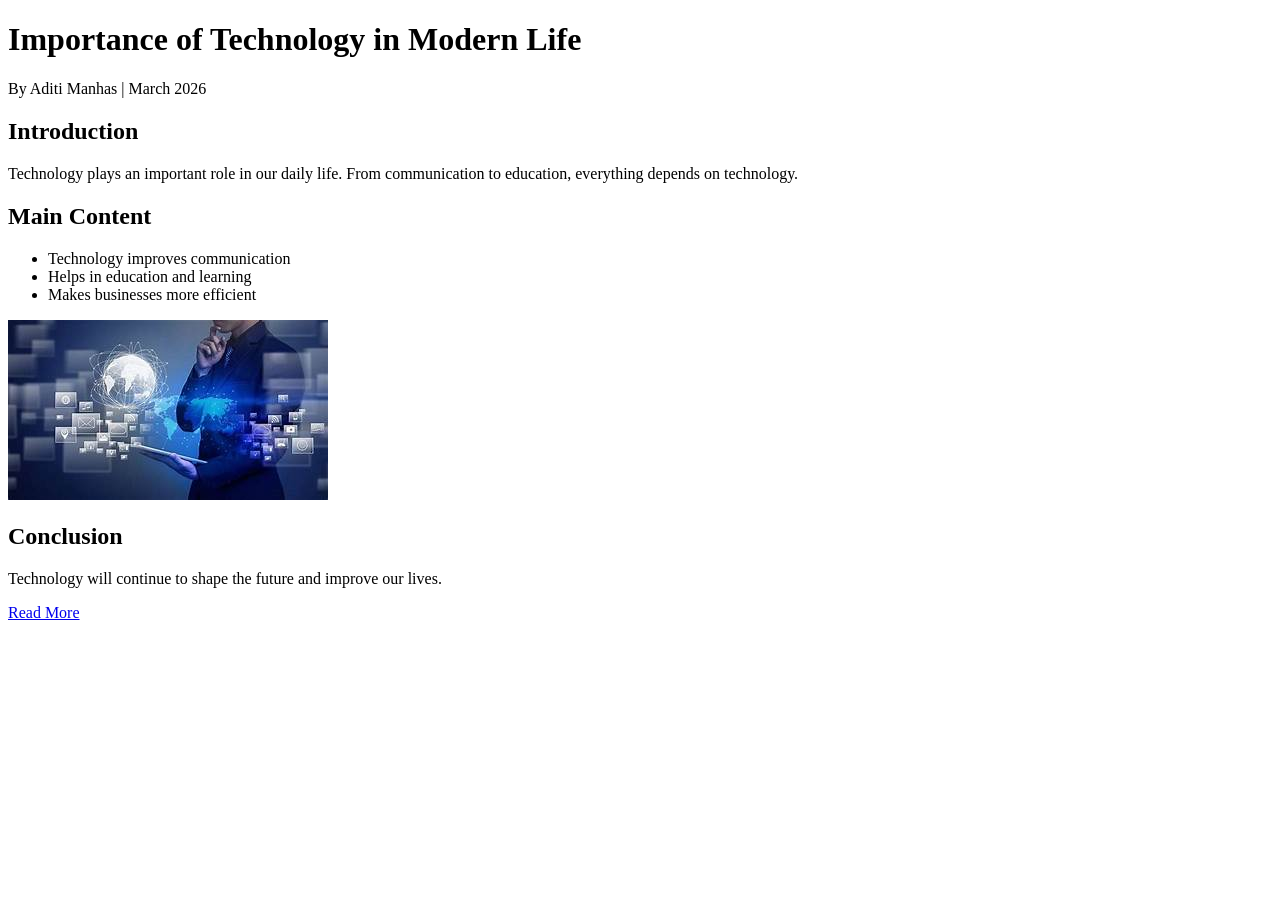
<file: Frontend-Internship-Projects/Task1-Blog/index.html>
<!DOCTYPE html>
<html>
<head>
<title>My First Blog</title>
</head>

<body>

<header>
<h1>Importance of Technology in Modern Life</h1>
<p>By Aditi Manhas | March 2026</p>
</header>

<section>
<h2>Introduction</h2>
<p>Technology plays an important role in our daily life. From communication to education, everything depends on technology.</p>
</section>

<section>
<h2>Main Content</h2>
<ul>
<li>Technology improves communication</li>
<li>Helps in education and learning</li>
<li>Makes businesses more efficient</li>
</ul>

<img src="images/tech.jpg" alt="Technology">

</section>

<section>
<h2>Conclusion</h2>
<p>Technology will continue to shape the future and improve our lives.</p>
</section>

<a href="#">Read More</a>

</body>
</html>
</file>
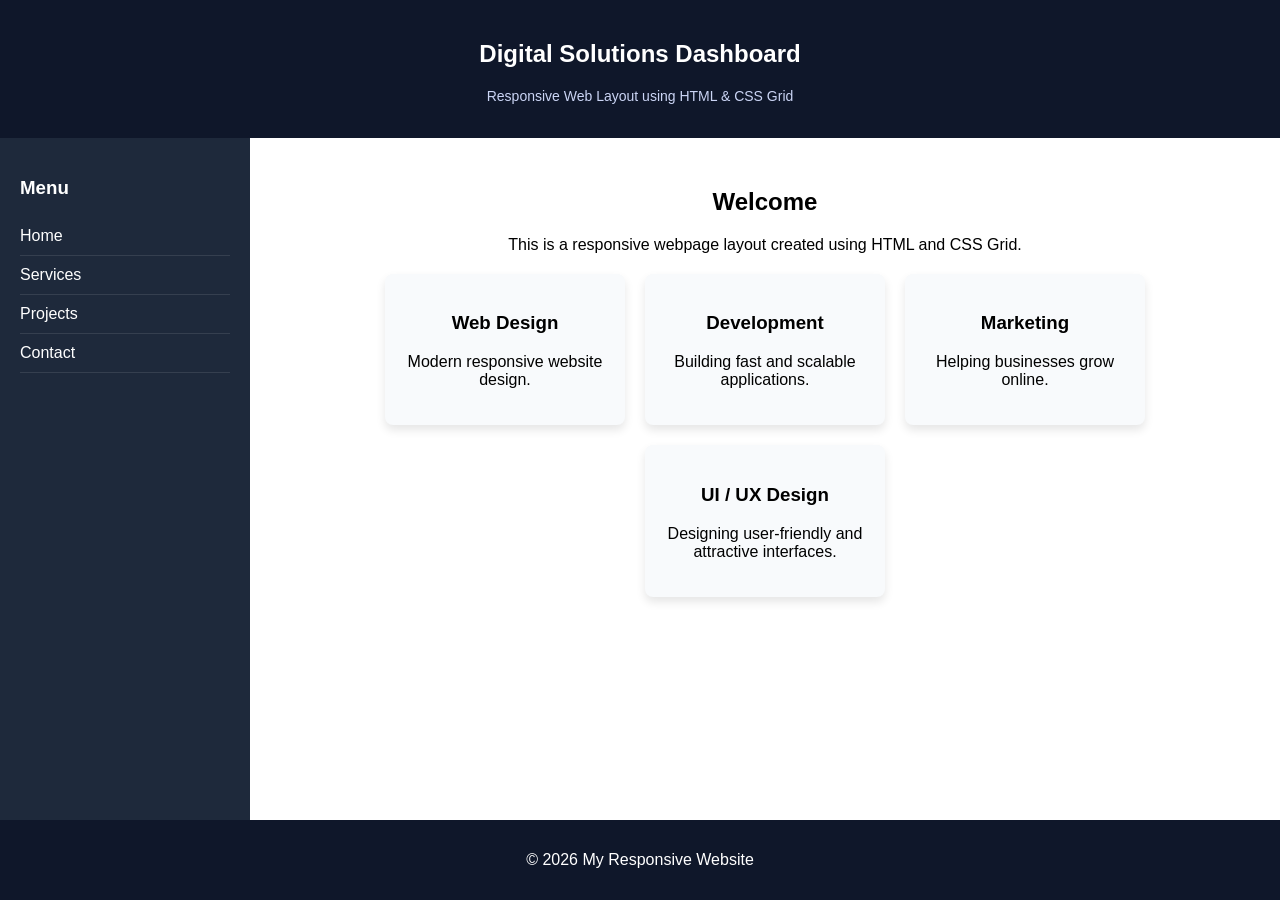
<file: Frontend-Internship-Projects/Task3-ResponsiveLayout/index.html>
<!DOCTYPE html>
<html lang="en">

<head>
<meta charset="UTF-8">
<title>Responsive Dashboard</title>
<link rel="stylesheet" href="style.css">
</head>

<body>

<div class="container">

<header class="header">

<h2>Digital Solutions Dashboard</h2>

<p class="subtitle">Responsive Web Layout using HTML & CSS Grid</p>

</header>

<aside class="sidebar">

<h3>Menu</h3>

<ul>
<li>Home</li>
<li>Services</li>
<li>Projects</li>
<li>Contact</li>
</ul>

</aside>

<main>

<h2>Welcome</h2>

<p>This is a responsive webpage layout created using HTML and CSS Grid.</p>

<div class="cards">

<div class="card">
<h3>Web Design</h3>
<p>Modern responsive website design.</p>
</div>

<div class="card">
<h3>Development</h3>
<p>Building fast and scalable applications.</p>
</div>

<div class="card">
<h3>Marketing</h3>
<p>Helping businesses grow online.</p>
</div>

<div class="card">
<h3>UI / UX Design</h3>
<p>Designing user-friendly and attractive interfaces.</p>
</div>

</div>

</main>

<footer>
<p>© 2026 My Responsive Website</p>
</footer>

</div>

</body>
</html>
</file>
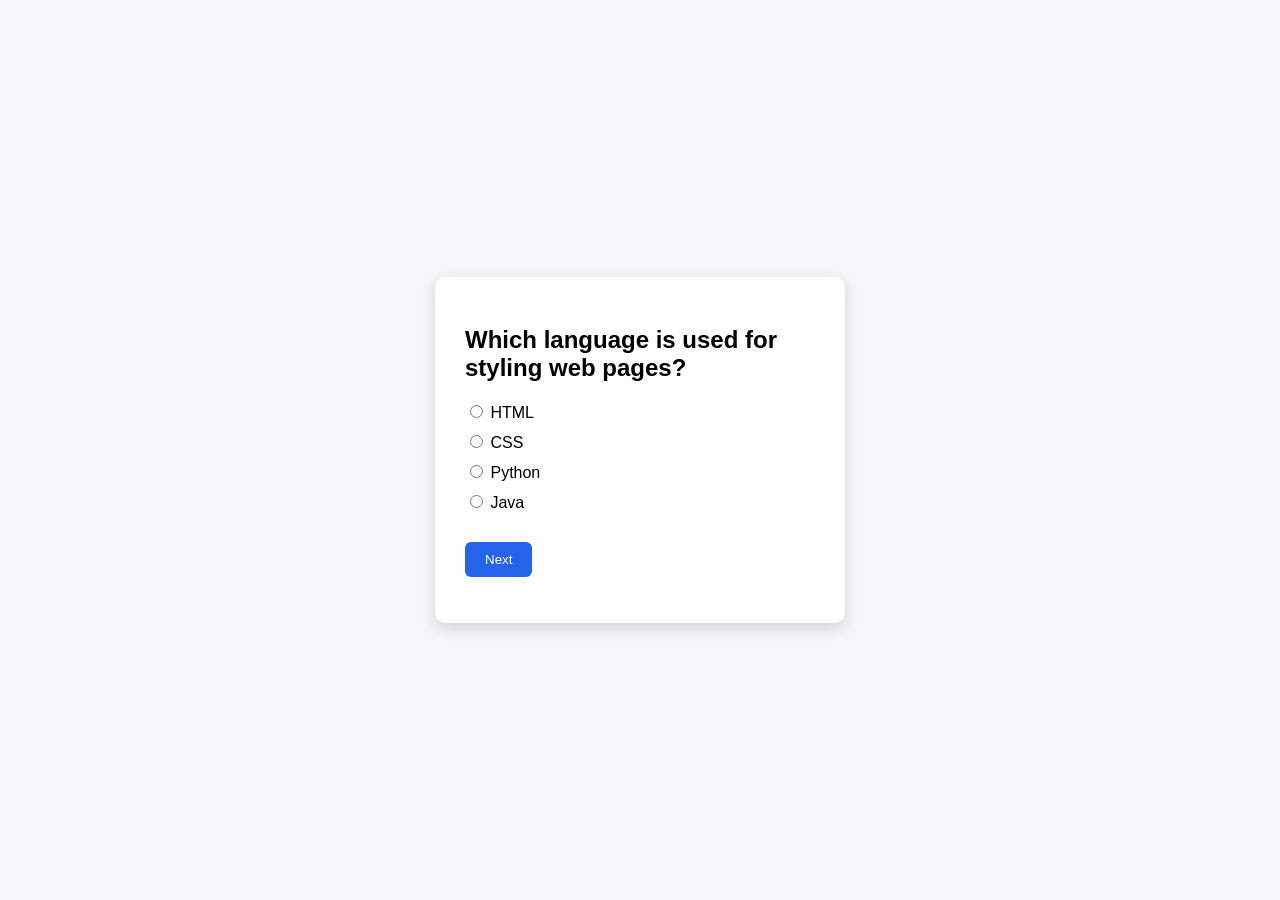
<file: Frontend-Internship-Projects/Task4-QuizApp/index.html>
<!DOCTYPE html>
<html lang="en">

<head>
<meta charset="UTF-8">
<title>Quiz App</title>
<link rel="stylesheet" href="style.css">
</head>

<body>

<div class="quiz-container">

<h2 id="question">Question goes here</h2>

<div class="options">

<label>
<input type="radio" name="answer" value="0">
<span id="opt0"></span>
</label>

<label>
<input type="radio" name="answer" value="1">
<span id="opt1"></span>
</label>

<label>
<input type="radio" name="answer" value="2">
<span id="opt2"></span>
</label>

<label>
<input type="radio" name="answer" value="3">
<span id="opt3"></span>
</label>

</div>

<button id="nextBtn">Next</button>

<p id="result"></p>

</div>

<script src="script.js"></script>

</body>
</html>
</file>
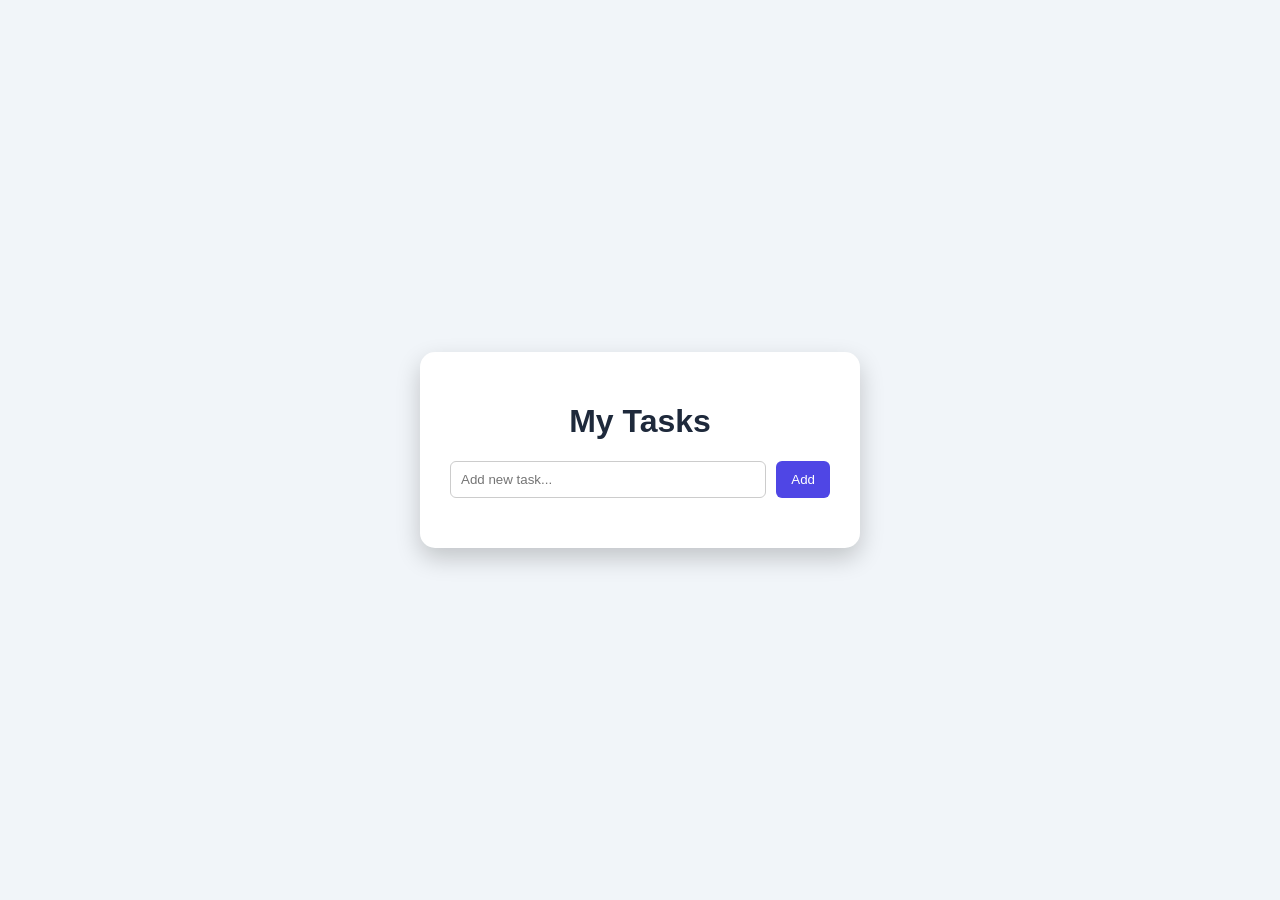
<file: Frontend-Internship-Projects/Task5-To-doApp/index.html>
<!DOCTYPE html>
<html lang="en">
<head>
<meta charset="UTF-8">
<title>Modern To-Do List</title>
<link rel="stylesheet" href="style.css">
</head>

<body>

<div class="todo-app">

<h1>My Tasks</h1>

<div class="input-area">

<input type="text" id="taskInput" placeholder="Add new task...">

<button onclick="addTask()">Add</button>

</div>

<ul id="taskList"></ul>

</div>

<script src="script.js"></script>

</body>
</html>
</file>
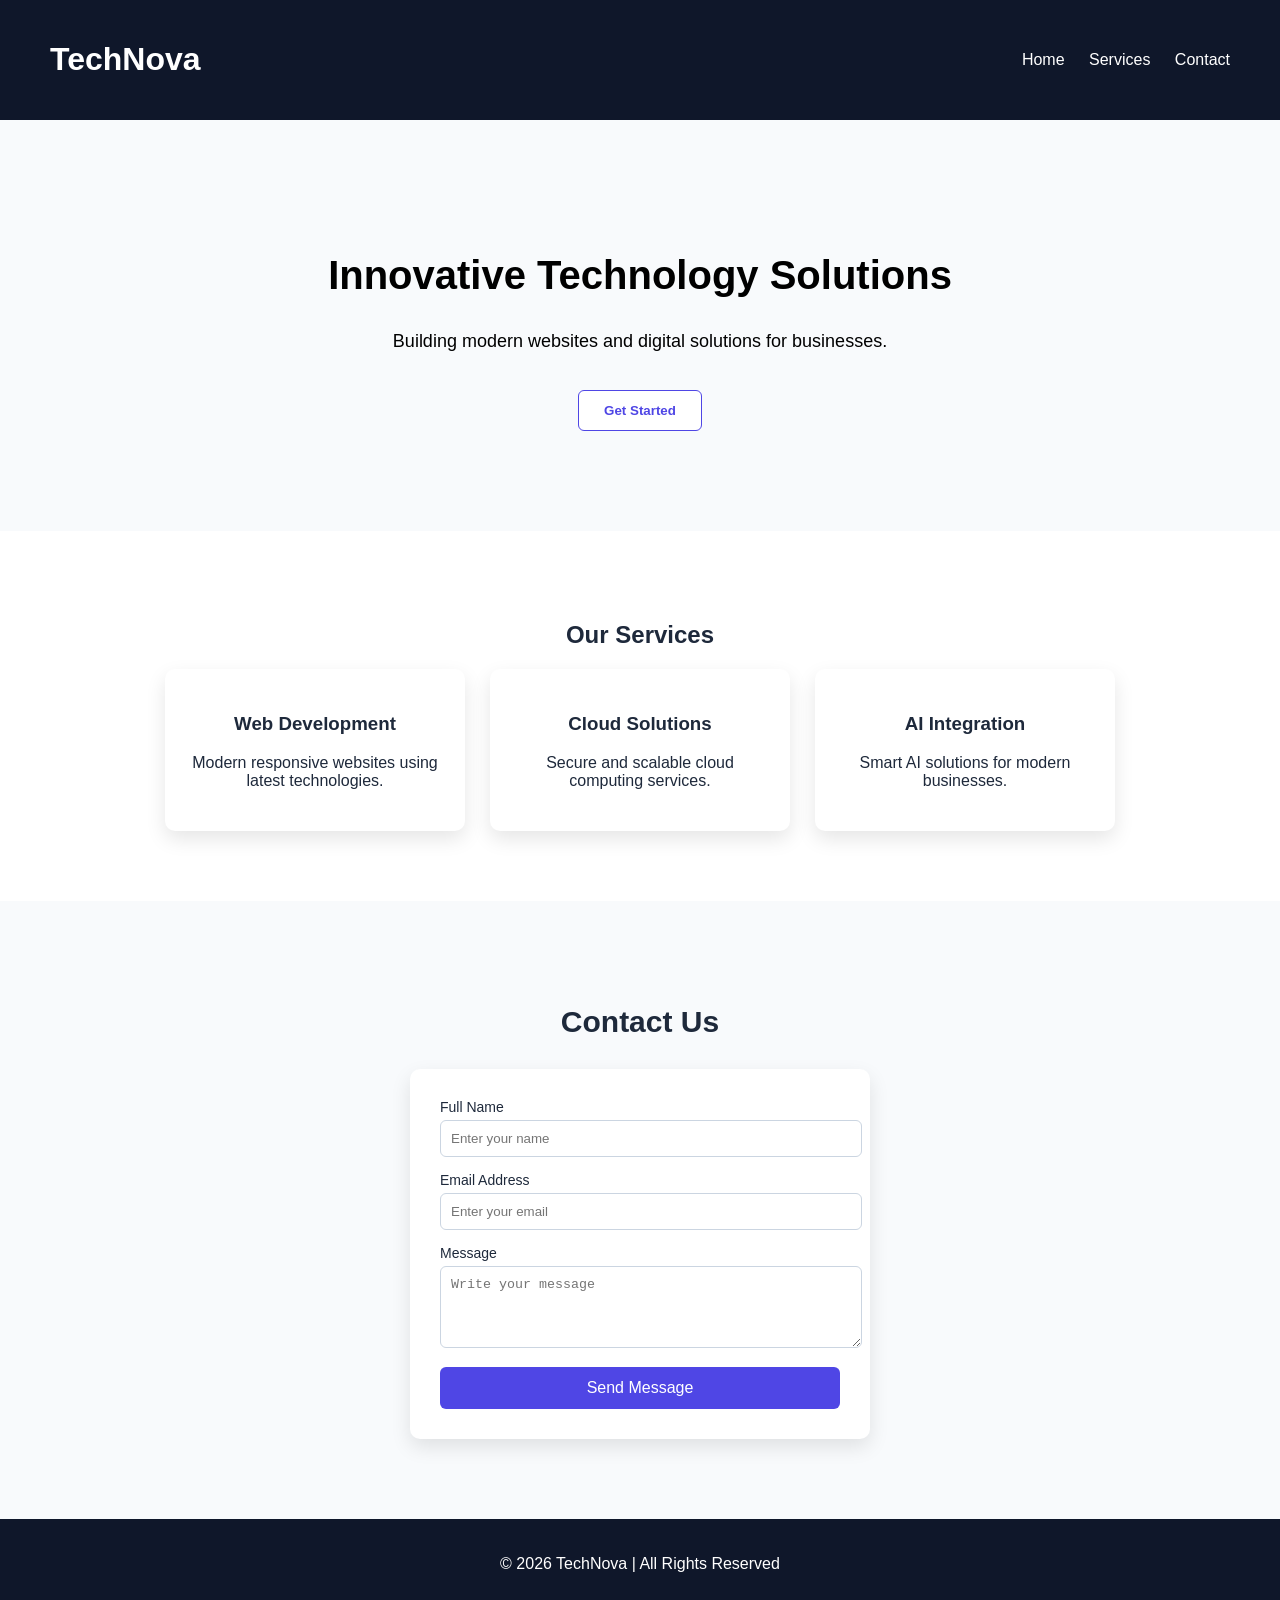
<file: Frontend-Internship-Projects/Task6-Website__Clone/index.html>
<!DOCTYPE html>
<html lang="en">

<head>
<meta charset="UTF-8">
<title>TechNova Solutions</title>
<link rel="stylesheet" href="style.css">
</head>

<body>

<header>

<h1>TechNova</h1>

<nav>
<a href="#">Home</a>
<a href="#services">Services</a>
<a href="#contact">Contact</a>
</nav>

</header>


<section class="hero">

<h2>Innovative Technology Solutions</h2>

<p>Building modern websites and digital solutions for businesses.</p>

<button onclick="showMessage()">Get Started</button>

</section>


<section id="services" class="services">

<h2>Our Services</h2>

<div class="service-container">

<div class="card">
<h3>Web Development</h3>
<p>Modern responsive websites using latest technologies.</p>
</div>

<div class="card">
<h3>Cloud Solutions</h3>
<p>Secure and scalable cloud computing services.</p>
</div>

<div class="card">
<h3>AI Integration</h3>
<p>Smart AI solutions for modern businesses.</p>
</div>

</div>

</section>


<section id="contact" class="contact">

<h2>Contact Us</h2>

<form class="contact-form">

<div class="input-group">
<label>Full Name</label>
<input type="text" placeholder="Enter your name" required>
</div>

<div class="input-group">
<label>Email Address</label>
<input type="email" placeholder="Enter your email" required>
</div>

<div class="input-group">
<label>Message</label>
<textarea rows="4" placeholder="Write your message"></textarea>
</div>

<button type="submit">Send Message</button>

</form>

</section>


<footer>

<p>© 2026 TechNova | All Rights Reserved</p>

</footer>


<script src="script.js"></script>

</body>
</html>
</file>
<file: Frontend-Internship-Projects/Task3-ResponsiveLayout/style.css>
body{

margin:0;
font-family:Arial, Helvetica, sans-serif;
background:#f1f5f9;

}

.container{

display:grid;

grid-template-columns:250px 1fr;

grid-template-rows:auto 1fr auto;

grid-template-areas:

"header header"
"sidebar main"
"footer footer";

min-height:100vh;

}

/* Header */

.header{

grid-area:header;
background:#0f172a;
color:white;
padding:20px;
text-align: center;

}

.subtitle{

font-size:14px;
color:#cbd5f5;
margin-top:5px;

}

/* Sidebar */

.sidebar{

grid-area:sidebar;

background:#1e293b;

color:white;

padding:20px;

}

.sidebar ul{

list-style:none;

padding:0;

}

.sidebar li{

padding:10px 0;

border-bottom:1px solid rgba(255,255,255,0.1);

cursor:pointer;

}

.sidebar li:hover{

color:#38bdf8;

}

/* Main */

main{

grid-area:main;

padding:30px;
text-align: center ;
background:white;

}

/* Cards */

.cards{

display:flex;

gap:20px;
text-align: center ;
justify-content: center;
margin-top:20px;

flex-wrap:wrap;

}

.card{

background:#f8fafc;

padding:20px;
 
width:200px;

border-radius:8px;

box-shadow:0 5px 10px rgba(0,0,0,0.1);

transition:transform 0.3s;

}

.card:hover{

transform:translateY(-5px);

}

/* Footer */

footer{

grid-area:footer;

background:#0f172a;

color:white;

text-align:center;

padding:15px;

}

/* Responsive */

@media(max-width:768px){

.container{

grid-template-columns:1fr;

grid-template-areas:

"header"
"sidebar"
"main"
"footer";

}

.cards{

justify-content:center;

}

}
</file>
<file: Frontend-Internship-Projects/Task4-QuizApp/style.css>
body{

font-family:Arial, Helvetica, sans-serif;
background:#f4f6f9;
display:flex;
justify-content:center;
align-items:center;
height:100vh;
margin:0;

}

.quiz-container{

background:white;
padding:30px;
width:350px;
border-radius:10px;
box-shadow:0 5px 15px rgba(0,0,0,0.15);

}

h2{

margin-bottom:20px;

}

.options label{

display:block;
margin-bottom:10px;
cursor:pointer;

}

button{

margin-top:20px;
padding:10px 20px;
border:none;
background:#2563eb;
color:white;
border-radius:6px;
cursor:pointer;

}

button:hover{

background:#1d4ed8;

}

#result{

margin-top:15px;
font-weight:bold;

}
</file>
<file: Frontend-Internship-Projects/Task5-To-doApp/style.css>
body{

margin:0;
font-family:Arial, Helvetica, sans-serif;

background:#f1f5f9;

height:100vh;

display:flex;

justify-content:center;

align-items:center;

}

.todo-app{

background:white;

padding:30px;

width:380px;

border-radius:15px;

box-shadow:0 10px 25px rgba(0,0,0,0.2);

}

h1{

text-align:center;

color:#1e293b;

}

.input-area{

display:flex;

gap:10px;

margin-top:20px;

}

input{

flex:1;

padding:10px;

border-radius:6px;

border:1px solid #ccc;

}

button{

background:#4f46e5;

color:white;

border:none;

padding:10px 15px;

border-radius:6px;

cursor:pointer;

}

button:hover{

background:#4338ca;

}

ul{

list-style:none;

padding:0;

margin-top:20px;

}

li{

background:#f1f5f9;

padding:12px;

margin-bottom:10px;

border-radius:8px;

display:flex;

justify-content:space-between;

align-items:center;

}

.completed{

text-decoration:line-through;

opacity:0.6;

}

.task-buttons button{

background:#e11d48;

font-size:12px;

padding:6px;

margin-left:5px;

}

.task-buttons button:first-child{

background:#f59e0b;

}
</file>
<file: Frontend-Internship-Projects/Task6-Website__Clone/style.css>
body{

margin:0;
font-family:Arial, Helvetica, sans-serif;
color:#1e293b;

}

/* Header */

header{

display:flex;
justify-content:space-between;
align-items:center;
padding:20px 50px;
background:#0f172a;
color:white;

}

nav a{

margin-left:20px;
text-decoration:none;
color:white;
font-weight:500;

}

nav a:hover{

color:#38bdf8;

}

/* Hero */

.hero{

text-align:center;
padding:100px 20px;
background:#F8FAFC;
color:#000;

}

.hero h2{

font-size:40px;

}

.hero p{

margin-top:10px;
font-size:18px;

}

.hero button{

margin-top:20px;
padding:12px 25px;
border:none;
border-radius:6px;
background:white;
color:#4f46e5;
font-weight:bold;
cursor:pointer;
border: 1px solid #4f46e5;
}

/* Services */

.services{

padding:70px 20px;
text-align:center;

}

.service-container{

display:flex;
justify-content:center;
gap:25px;
flex-wrap:wrap;

}

.card{

background:white;
padding:25px;
width:250px;
border-radius:10px;
box-shadow:0 8px 20px rgba(0,0,0,0.1);
transition:transform 0.3s;

}

.card:hover{

transform:translateY(-10px);

}

/* Contact Section */

.contact{

background:#f8fafc;
padding:80px 20px;
text-align:center;

}

.contact h2{

font-size:30px;
margin-bottom:30px;

}

.contact-form{

max-width:400px;
margin:auto;
background:white;
padding:30px;
border-radius:10px;
box-shadow:0 8px 20px rgba(0,0,0,0.1);

}

.input-group{

text-align:left;
margin-bottom:15px;

}

.input-group label{

display:block;
font-size:14px;
margin-bottom:5px;

}

.input-group input,
.input-group textarea{

width:100%;
padding:10px;
border-radius:6px;
border:1px solid #cbd5e1;

}

.input-group input:focus,
.input-group textarea:focus{

outline:none;
border-color:#4f46e5;

}

.contact-form button{

width:100%;
padding:12px;
border:none;
background:#4f46e5;
color:white;
border-radius:6px;
font-size:16px;
cursor:pointer;

}

.contact-form button:hover{

background:#4338ca;

}

/* Footer */

footer{

background:#0f172a;
color:white;
text-align:center;
padding:20px;

}

/* Responsive */

@media(max-width:768px){

header{

flex-direction:column;

}

.service-container{

flex-direction:column;
align-items:center;

}

}
</file>
